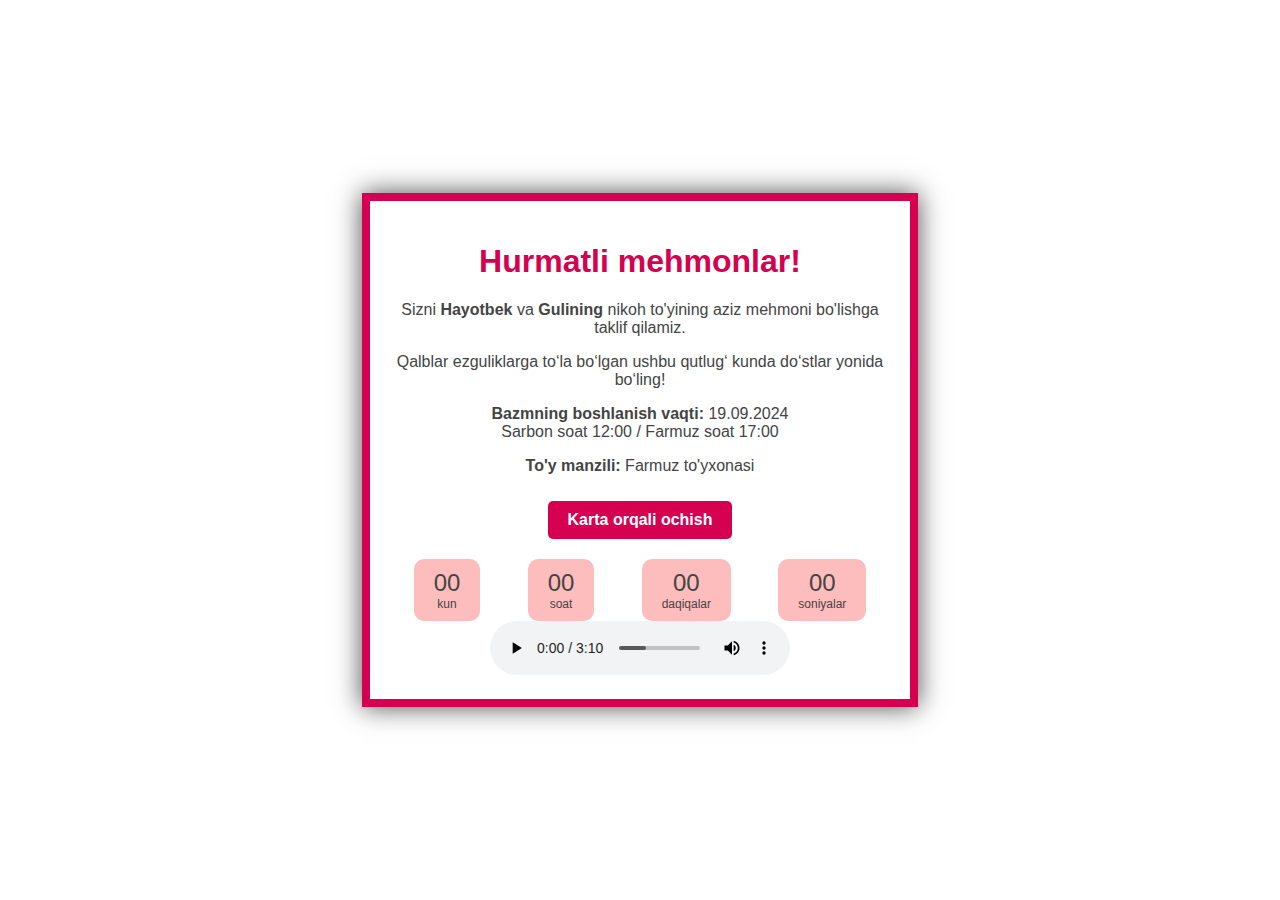
<file: index.html>
<!DOCTYPE html>
<html lang="en">

<head>
    <meta charset="UTF-8">
    <meta name="viewport" content="width=device-width, initial-scale=1.0">
    <link rel="stylesheet" href="styles.css">
    <title>Hayotbek va Gulining nikoh to'yida aziz mehmoni bo'ling!</title>
</head>

<body>
    <div class="invitation">
        <header>
            <h1>Hurmatli mehmonlar!</h1>
            <p>Sizni <b>Hayotbek</b> va <b>Gulining</b> nikoh to'yining aziz mehmoni bo'lishga taklif qilamiz.</p>
            <p>Qalblar ezguliklarga to‘la bo‘lgan ushbu qutlug‘ kunda do‘stlar yonida bo‘ling!</p>
        </header>
        <section class="details">
            <p><strong>Bazmning boshlanish vaqti:</strong> 19.09.2024 <br> Sarbon soat 12:00 / Farmuz soat 17:00</p>
            <p><strong>To'y manzili:</strong> Farmuz to'yxonasi</p>
            <a href="https://maps.app.goo.gl/sNnYEh43SVKeDRWR8" target="_blank" class="map-button">Karta orqali
                ochish</a>
        </section>
        <div class="countdown">
            <div id="days" class="time">00 <span>kun</span></div>
            <div id="hours" class="time">00 <span>soat</span></div>
            <div id="minutes" class="time">00 <span>daqiqalar</span></div>
            <div id="seconds" class="time">00 <span>soniyalar</span></div>
        </div>
        <audio controls autoplay loop>
            <source src="./kel.m4a" type="audio/mpeg">
        </audio>
    </div>
    <script src="script.js"></script>
</body>

</html>
</file>
<file: styles.css>
body,
html {
    height: 100%;
    margin: 0;
    padding: 0;
    display: flex;
    justify-content: center;
    align-items: center;
    font-family: 'Arial', sans-serif;
    background: url('https://pub-static.fotor.com/assets/bg/c29b82e6-4f99-43b4-ac6c-edf333a8b5c8.jpg') no-repeat center center fixed;
    background-size: cover;
}

.invitation {
    width: 100%;
    max-width: 500px;
    margin: 20px auto;
    padding: 20px;
    background-color: rgba(255, 255, 255, 0.9);
    color: #444;
    text-align: center;
    border: 8px solid #d60051;
    box-shadow: 0 0 25px rgba(0, 0, 0, 0.7);
}

header h1,
.details h2 {
    color: #d60051;
}

header p {
    font-family: 'Segoe UI', Tahoma, Geneva, Verdana, sans-serif;
}

.countdown {
    display: flex;
    justify-content: space-around;
    margin-top: 20px;
    font-size: 1.5em;
}

.time {
    background: rgba(254, 182, 182, 0.9);
    padding: 10px 20px;
    border-radius: 10px;
}

.time span {
    display: block;
    font-size: 0.5em;
}

.map-button {
    display: inline-block;
    margin-top: 10px;
    padding: 10px 20px;
    background-color: #d60051;
    color: white;
    text-decoration: none;
    border-radius: 5px;
    font-weight: bold;
    transition: background-color 0.3s;
}

.map-button:hover {
    background-color: #bf0040;
}
</file>
